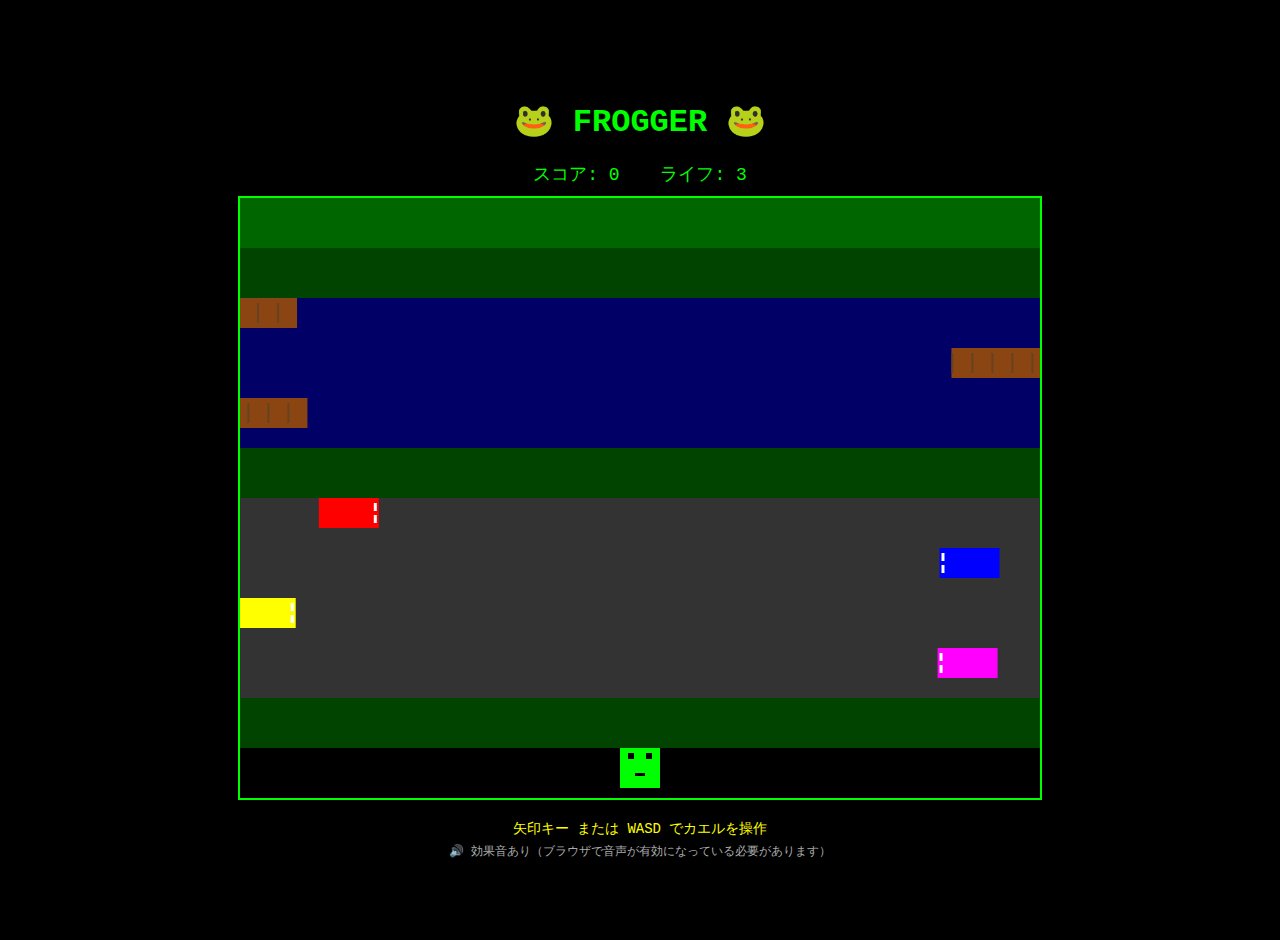
<file: index.html>
<!DOCTYPE html>
<html lang="ja">
<head>
    <meta charset="UTF-8">
    <meta name="viewport" content="width=device-width, initial-scale=1.0">
    <title>フロッガー</title>
    <link rel="stylesheet" href="styles.css">
</head>
<body>
    <div class="game-container">
        <h1>🐸 FROGGER 🐸</h1>
        <div class="info">
            <span>スコア: <span id="score">0</span></span>
            <span style="margin-left: 30px;">ライフ: <span id="lives">3</span></span>
        </div>
        <canvas id="gameCanvas" width="800" height="600"></canvas>
        <div class="controls">
            矢印キー または WASD でカエルを操作
        </div>
        <div class="sound-note">
            🔊 効果音あり（ブラウザで音声が有効になっている必要があります）
        </div>
        <div id="gameOverText" class="game-over" style="display: none;">
            GAME OVER - Rキーでリスタート
        </div>
        <div id="demoText" class="demo-mode" style="display: none;">
            🎮 DEMO MODE - 何かキーを押してプレイ開始 🎮
        </div>
    </div>

    <script src="game.js"></script>
</body>
</html>
</file>
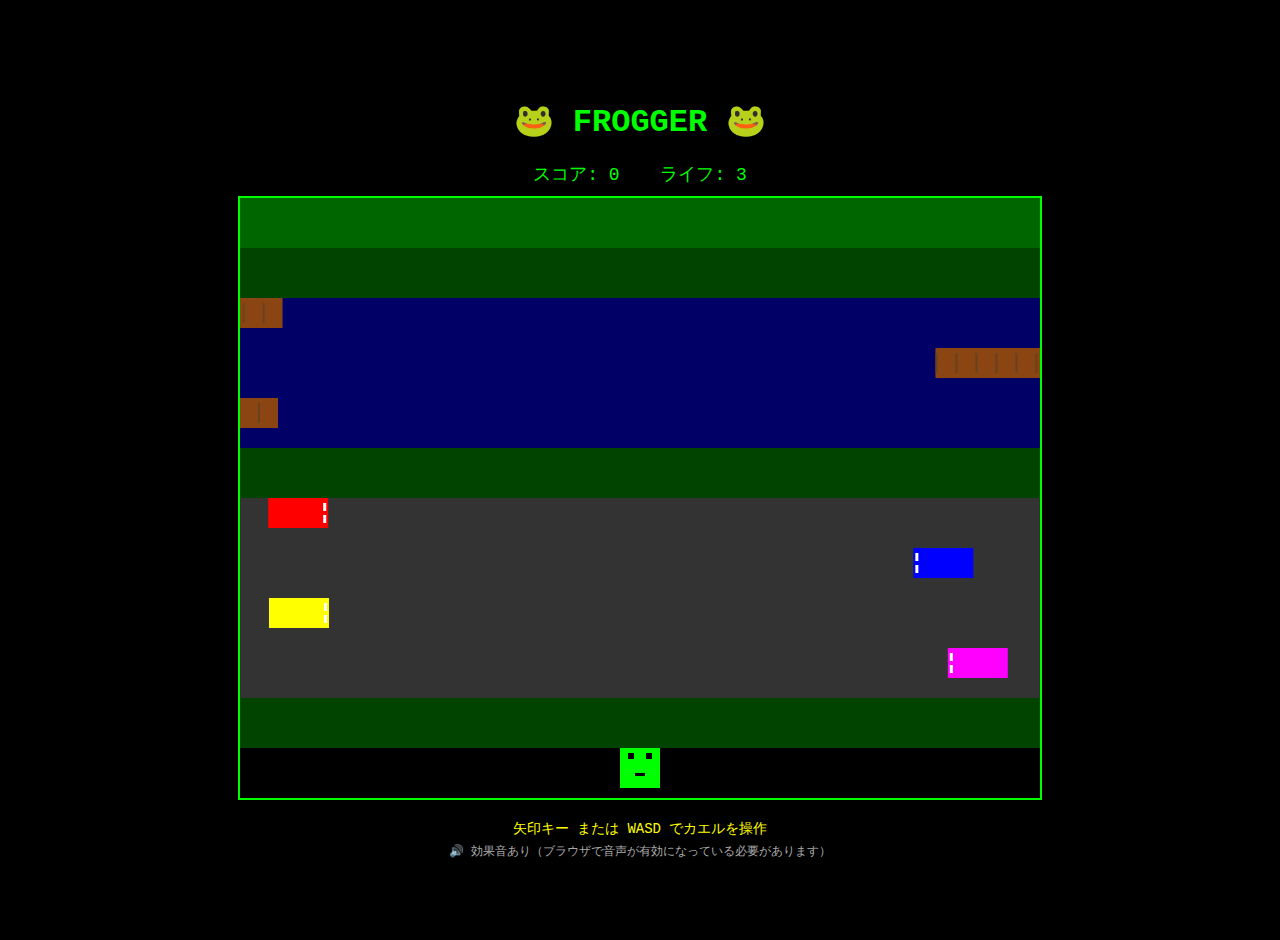
<file: frogger_game.html>
<!DOCTYPE html>
<html lang="ja">
<head>
    <meta charset="UTF-8">
    <meta name="viewport" content="width=device-width, initial-scale=1.0">
    <title>フロッガー</title>
    <style>
        body {
            margin: 0;
            padding: 20px;
            background: #000;
            color: #0f0;
            font-family: 'Courier New', monospace;
            display: flex;
            justify-content: center;
            align-items: center;
            min-height: 100vh;
        }
        
        .game-container {
            text-align: center;
        }
        
        canvas {
            border: 2px solid #0f0;
            background: #111;
            image-rendering: pixelated;
        }
        
        .info {
            margin: 10px 0;
            font-size: 18px;
        }
        
        .controls {
            margin-top: 15px;
            font-size: 14px;
            color: #ff0;
        }
        
        .sound-note {
            margin-top: 5px;
            font-size: 12px;
            color: #aaa;
        }
        
        .game-over {
            color: #f00;
            font-size: 24px;
            font-weight: bold;
        }
    </style>
</head>
<body>
    <div class="game-container">
        <h1>🐸 FROGGER 🐸</h1>
        <div class="info">
            <span>スコア: <span id="score">0</span></span>
            <span style="margin-left: 30px;">ライフ: <span id="lives">3</span></span>
        </div>
        <canvas id="gameCanvas" width="800" height="600"></canvas>
        <div class="controls">
            矢印キー または WASD でカエルを操作
        </div>
        <div class="sound-note">
            🔊 効果音あり（ブラウザで音声が有効になっている必要があります）
        </div>
        <div id="gameOverText" class="game-over" style="display: none;">
            GAME OVER - Rキーでリスタート
        </div>
    </div>

    <script>
        const canvas = document.getElementById('gameCanvas');
        const ctx = canvas.getContext('2d');
        
        // ゲーム状態
        let gameState = {
            score: 0,
            lives: 3,
            gameOver: false,
            level: 1
        };
        
        // 効果音システム
        const audioContext = new (window.AudioContext || window.webkitAudioContext)();
        
        function playJumpSound() {
            const oscillator = audioContext.createOscillator();
            const gainNode = audioContext.createGain();
            
            oscillator.connect(gainNode);
            gainNode.connect(audioContext.destination);
            
            oscillator.frequency.setValueAtTime(300, audioContext.currentTime);
            oscillator.frequency.exponentialRampToValueAtTime(400, audioContext.currentTime + 0.1);
            
            gainNode.gain.setValueAtTime(0.3, audioContext.currentTime);
            gainNode.gain.exponentialRampToValueAtTime(0.01, audioContext.currentTime + 0.1);
            
            oscillator.start(audioContext.currentTime);
            oscillator.stop(audioContext.currentTime + 0.1);
        }
        
        function playScoreSound() {
            const oscillator = audioContext.createOscillator();
            const gainNode = audioContext.createGain();
            
            oscillator.connect(gainNode);
            gainNode.connect(audioContext.destination);
            
            oscillator.frequency.setValueAtTime(400, audioContext.currentTime);
            oscillator.frequency.setValueAtTime(500, audioContext.currentTime + 0.1);
            oscillator.frequency.setValueAtTime(600, audioContext.currentTime + 0.2);
            oscillator.frequency.setValueAtTime(800, audioContext.currentTime + 0.3);
            
            gainNode.gain.setValueAtTime(0.4, audioContext.currentTime);
            gainNode.gain.setValueAtTime(0.4, audioContext.currentTime + 0.3);
            gainNode.gain.exponentialRampToValueAtTime(0.01, audioContext.currentTime + 0.5);
            
            oscillator.start(audioContext.currentTime);
            oscillator.stop(audioContext.currentTime + 0.5);
        }
        
        function playDeathSound() {
            const oscillator = audioContext.createOscillator();
            const gainNode = audioContext.createGain();
            
            oscillator.connect(gainNode);
            gainNode.connect(audioContext.destination);
            
            oscillator.frequency.setValueAtTime(400, audioContext.currentTime);
            oscillator.frequency.exponentialRampToValueAtTime(100, audioContext.currentTime + 0.5);
            
            gainNode.gain.setValueAtTime(0.5, audioContext.currentTime);
            gainNode.gain.exponentialRampToValueAtTime(0.01, audioContext.currentTime + 0.5);
            
            oscillator.start(audioContext.currentTime);
            oscillator.stop(audioContext.currentTime + 0.5);
        }
        
        function playGameOverSound() {
            const oscillator1 = audioContext.createOscillator();
            const oscillator2 = audioContext.createOscillator();
            const gainNode = audioContext.createGain();
            
            oscillator1.connect(gainNode);
            oscillator2.connect(gainNode);
            gainNode.connect(audioContext.destination);
            
            oscillator1.frequency.setValueAtTime(300, audioContext.currentTime);
            oscillator1.frequency.exponentialRampToValueAtTime(150, audioContext.currentTime + 1);
            
            oscillator2.frequency.setValueAtTime(200, audioContext.currentTime);
            oscillator2.frequency.exponentialRampToValueAtTime(100, audioContext.currentTime + 1);
            
            gainNode.gain.setValueAtTime(0.6, audioContext.currentTime);
            gainNode.gain.exponentialRampToValueAtTime(0.01, audioContext.currentTime + 1);
            
            oscillator1.start(audioContext.currentTime);
            oscillator2.start(audioContext.currentTime);
            oscillator1.stop(audioContext.currentTime + 1);
            oscillator2.stop(audioContext.currentTime + 1);
        }
        
        // カエル
        const frog = {
            x: 380,
            y: 550,
            width: 40,
            height: 40,
            startX: 380,
            startY: 550,
            isJumping: false,
            jumpProgress: 0,
            jumpStartX: 0,
            jumpStartY: 0,
            jumpEndX: 0,
            jumpEndY: 0,
            jumpDuration: 200 // ミリ秒
        };
        
        // 車と丸太の配列
        let cars = [];
        let logs = [];
        
        // ゲームエリアの設定
        const ROAD_START = 300;
        const ROAD_END = 500;
        const WATER_START = 100;
        const WATER_END = 250;
        const GOAL_Y = 50;
        
        // 初期化
        function init() {
            createObstacles();
            gameLoop();
        }
        
        // 障害物を作成
        function createObstacles() {
            cars = [];
            logs = [];
            
            // 車を作成（道路エリア）
            for (let lane = 0; lane < 4; lane++) {
                const y = ROAD_START + lane * 50;
                const direction = lane % 2 === 0 ? 1 : -1;
                const speed = 2 + Math.random() * 2;
                
                for (let i = 0; i < 3; i++) {
                    cars.push({
                        x: direction > 0 ? -100 - i * 200 : canvas.width + i * 200,
                        y: y,
                        width: 60,
                        height: 30,
                        speed: speed * direction,
                        color: ['#f00', '#00f', '#ff0', '#f0f'][lane]
                    });
                }
            }
            
            // 丸太を作成（川エリア）
            for (let lane = 0; lane < 3; lane++) {
                const y = WATER_START + lane * 50;
                const direction = lane % 2 === 0 ? 1 : -1;
                const speed = 1 + Math.random() * 1.5;
                
                for (let i = 0; i < 2; i++) {
                    logs.push({
                        x: direction > 0 ? -150 - i * 300 : canvas.width + i * 300,
                        y: y,
                        width: 120,
                        height: 30,
                        speed: speed * direction
                    });
                }
            }
        }
        
        // 描画関数
        function draw() {
            // 背景をクリア
            ctx.fillStyle = '#000';
            ctx.fillRect(0, 0, canvas.width, canvas.height);
            
            // 道路を描画
            ctx.fillStyle = '#333';
            ctx.fillRect(0, ROAD_START, canvas.width, ROAD_END - ROAD_START);
            
            // 川を描画
            ctx.fillStyle = '#006';
            ctx.fillRect(0, WATER_START, canvas.width, WATER_END - WATER_START);
            
            // ゴールエリアを描画
            ctx.fillStyle = '#060';
            ctx.fillRect(0, 0, canvas.width, GOAL_Y);
            
            // 安全地帯を描画
            ctx.fillStyle = '#040';
            ctx.fillRect(0, GOAL_Y, canvas.width, 50);
            ctx.fillRect(0, 250, canvas.width, 50);
            ctx.fillRect(0, 500, canvas.width, 50);
            
            // 車を描画
            cars.forEach(car => {
                ctx.fillStyle = car.color;
                ctx.fillRect(car.x, car.y, car.width, car.height);
                // 車のライト
                ctx.fillStyle = '#fff';
                if (car.speed > 0) {
                    ctx.fillRect(car.x + car.width - 5, car.y + 5, 3, 8);
                    ctx.fillRect(car.x + car.width - 5, car.y + car.height - 13, 3, 8);
                } else {
                    ctx.fillRect(car.x + 2, car.y + 5, 3, 8);
                    ctx.fillRect(car.x + 2, car.y + car.height - 13, 3, 8);
                }
            });
            
            // 丸太を描画
            logs.forEach(log => {
                ctx.fillStyle = '#8B4513';
                ctx.fillRect(log.x, log.y, log.width, log.height);
                // 丸太の模様
                ctx.fillStyle = '#654321';
                for (let i = 0; i < log.width; i += 20) {
                    ctx.fillRect(log.x + i, log.y + 5, 2, log.height - 10);
                }
            });
            
            // カエルを描画
            drawFrog();
        }
        
        function drawFrog() {
            let drawX = frog.x;
            let drawY = frog.y;
            let scale = 1;
            
            // ジャンプアニメーション
            if (frog.isJumping) {
                const progress = frog.jumpProgress;
                // 放物線を描く（上に跳ね上がる）
                const jumpHeight = Math.sin(progress * Math.PI) * 20;
                drawY -= jumpHeight;
                
                // ジャンプ中は少し大きく見せる
                scale = 1 + Math.sin(progress * Math.PI) * 0.3;
            }
            
            // カエルの体
            ctx.fillStyle = '#0f0';
            const scaledWidth = frog.width * scale;
            const scaledHeight = frog.height * scale;
            const offsetX = (scaledWidth - frog.width) / 2;
            const offsetY = (scaledHeight - frog.height) / 2;
            
            ctx.fillRect(drawX - offsetX, drawY - offsetY, scaledWidth, scaledHeight);
            
            // カエルの目
            ctx.fillStyle = '#000';
            const eyeSize = 6 * scale;
            ctx.fillRect(drawX - offsetX + 8 * scale, drawY - offsetY + 5 * scale, eyeSize, eyeSize);
            ctx.fillRect(drawX - offsetX + 26 * scale, drawY - offsetY + 5 * scale, eyeSize, eyeSize);
            
            // カエルの口
            ctx.fillStyle = '#000';
            ctx.fillRect(drawX - offsetX + 15 * scale, drawY - offsetY + 25 * scale, 10 * scale, 3 * scale);
            
            // ジャンプ中は足を描画
            if (frog.isJumping) {
                ctx.fillStyle = '#0a0';
                // 後ろ足
                ctx.fillRect(drawX - offsetX - 5, drawY - offsetY + scaledHeight - 10, 8, 15);
                ctx.fillRect(drawX - offsetX + scaledWidth - 3, drawY - offsetY + scaledHeight - 10, 8, 15);
                // 前足
                ctx.fillRect(drawX - offsetX + 5, drawY - offsetY + 10, 6, 12);
                ctx.fillRect(drawX - offsetX + scaledWidth - 11, drawY - offsetY + 10, 6, 12);
            }
        }
        
        // 更新関数
        function update() {
            if (gameState.gameOver) return;
            
            // カエルのジャンプアニメーション更新
            if (frog.isJumping) {
                frog.jumpProgress += 1/12; // 60FPSで約200ms
                
                if (frog.jumpProgress >= 1) {
                    frog.jumpProgress = 0;
                    frog.isJumping = false;
                    frog.x = frog.jumpEndX;
                    frog.y = frog.jumpEndY;
                } else {
                    // スムーズな移動
                    const easeProgress = frog.jumpProgress;
                    frog.x = frog.jumpStartX + (frog.jumpEndX - frog.jumpStartX) * easeProgress;
                    frog.y = frog.jumpStartY + (frog.jumpEndY - frog.jumpStartY) * easeProgress;
                }
            }
            
            // 車を更新
            cars.forEach(car => {
                car.x += car.speed;
                
                // 画面外に出たら反対側から出現
                if (car.speed > 0 && car.x > canvas.width + 100) {
                    car.x = -car.width - 100;
                } else if (car.speed < 0 && car.x < -car.width - 100) {
                    car.x = canvas.width + 100;
                }
            });
            
            // 丸太を更新
            logs.forEach(log => {
                log.x += log.speed;
                
                // 画面外に出たら反対側から出現
                if (log.speed > 0 && log.x > canvas.width + 150) {
                    log.x = -log.width - 150;
                } else if (log.speed < 0 && log.x < -log.width - 150) {
                    log.x = canvas.width + 150;
                }
            });
            
            // 衝突判定
            checkCollisions();
            
            // ゴール判定
            if (frog.y <= GOAL_Y) {
                gameState.score += 100;
                playScoreSound(); // 得点効果音
                resetFrog();
            }
        }
        
        function checkCollisions() {
            // 車との衝突
            if (frog.y >= ROAD_START && frog.y <= ROAD_END - frog.height) {
                cars.forEach(car => {
                    if (frog.x < car.x + car.width &&
                        frog.x + frog.width > car.x &&
                        frog.y < car.y + car.height &&
                        frog.y + frog.height > car.y) {
                        loseLife();
                    }
                });
            }
            
            // 水エリアでの丸太判定
            if (frog.y >= WATER_START && frog.y <= WATER_END - frog.height) {
                let onLog = false;
                logs.forEach(log => {
                    if (frog.x < log.x + log.width &&
                        frog.x + frog.width > log.x &&
                        frog.y < log.y + log.height &&
                        frog.y + frog.height > log.y) {
                        onLog = true;
                        // 丸太と一緒に移動
                        frog.x += log.speed;
                    }
                });
                
                if (!onLog) {
                    loseLife();
                }
            }
            
            // 画面外チェック
            if (frog.x < 0 || frog.x > canvas.width - frog.width) {
                loseLife();
            }
        }
        
        function loseLife() {
            playDeathSound(); // 死亡効果音
            gameState.lives--;
            if (gameState.lives <= 0) {
                gameOver();
            } else {
                resetFrog();
            }
        }
        
        function resetFrog() {
            frog.x = frog.startX;
            frog.y = frog.startY;
            frog.isJumping = false;
            frog.jumpProgress = 0;
        }
        
        function gameOver() {
            gameState.gameOver = true;
            playGameOverSound(); // ゲームオーバー効果音
            document.getElementById('gameOverText').style.display = 'block';
        }
        
        function restart() {
            gameState.score = 0;
            gameState.lives = 3;
            gameState.gameOver = false;
            resetFrog();
            createObstacles();
            document.getElementById('gameOverText').style.display = 'none';
        }
        
        // キーボード入力
        const keys = {};
        
        document.addEventListener('keydown', (e) => {
            keys[e.key] = true;
            
            if (gameState.gameOver && e.key.toLowerCase() === 'r') {
                restart();
                return;
            }
            
            if (gameState.gameOver || frog.isJumping) return;
            
            const moveDistance = 50;
            let newX = frog.x;
            let newY = frog.y;
            
            switch(e.key) {
                case 'ArrowUp':
                case 'w':
                case 'W':
                    if (frog.y > 0) newY = frog.y - moveDistance;
                    break;
                case 'ArrowDown':
                case 's':
                case 'S':
                    if (frog.y < canvas.height - frog.height) newY = frog.y + moveDistance;
                    break;
                case 'ArrowLeft':
                case 'a':
                case 'A':
                    if (frog.x > 0) newX = frog.x - moveDistance;
                    break;
                case 'ArrowRight':
                case 'd':
                case 'D':
                    if (frog.x < canvas.width - frog.width) newX = frog.x + moveDistance;
                    break;
            }
            
            // ジャンプアニメーションを開始
            if (newX !== frog.x || newY !== frog.y) {
                playJumpSound(); // ジャンプ効果音
                frog.jumpStartX = frog.x;
                frog.jumpStartY = frog.y;
                frog.jumpEndX = newX;
                frog.jumpEndY = newY;
                frog.isJumping = true;
                frog.jumpProgress = 0;
            }
        });
        
        document.addEventListener('keyup', (e) => {
            keys[e.key] = false;
        });
        
        // UI更新
        function updateUI() {
            document.getElementById('score').textContent = gameState.score;
            document.getElementById('lives').textContent = gameState.lives;
        }
        
        // ゲームループ
        function gameLoop() {
            update();
            draw();
            updateUI();
            requestAnimationFrame(gameLoop);
        }
        
        // ゲーム開始
        init();
    </script>
</body>
</html>
</file>
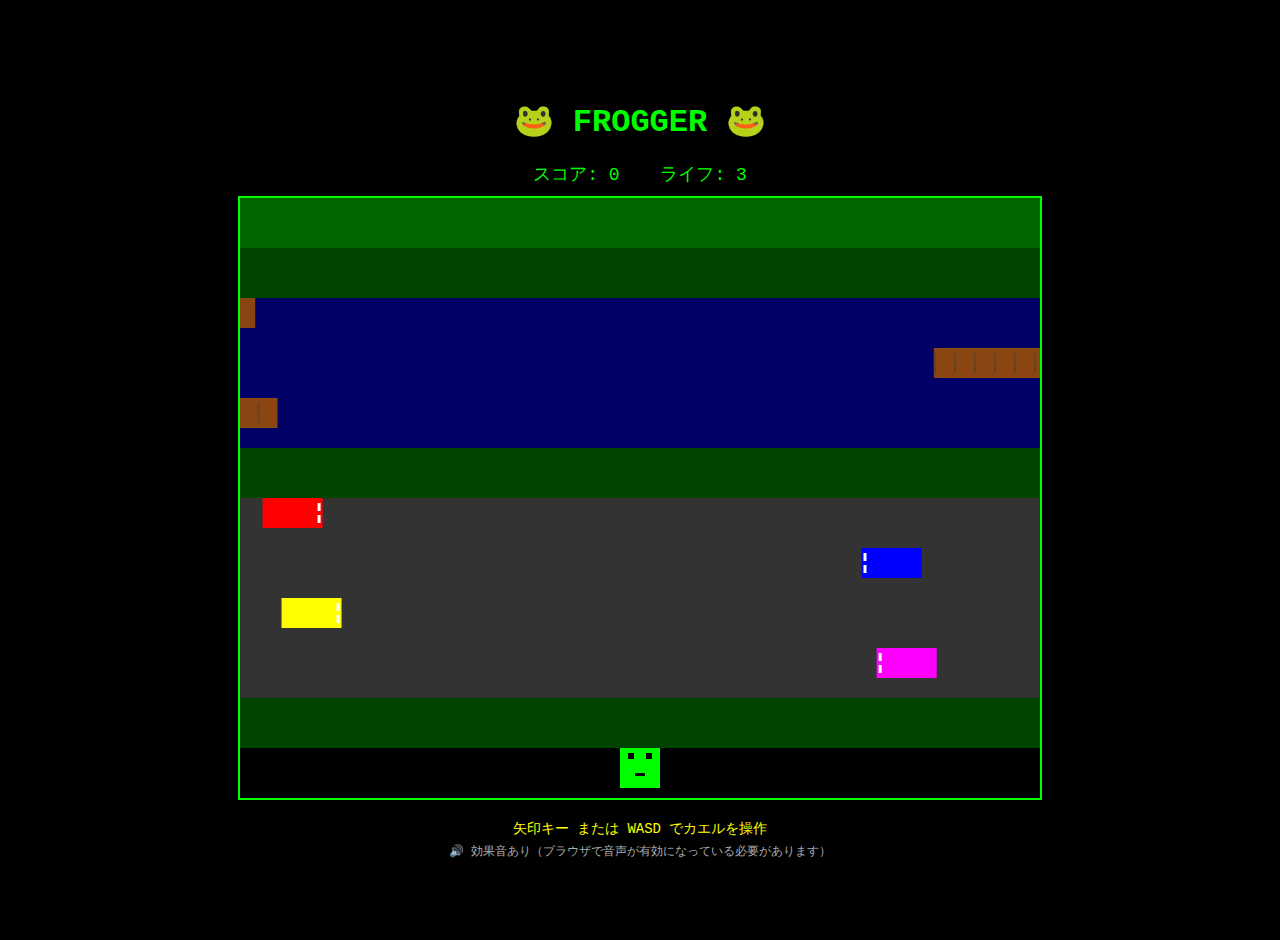
<file: index_backup.html>
<!DOCTYPE html>
<html lang="ja">
<head>
    <meta charset="UTF-8">
    <meta name="viewport" content="width=device-width, initial-scale=1.0">
    <title>フロッガー</title>
    <style>
        body {
            margin: 0;
            padding: 20px;
            background: #000;
            color: #0f0;
            font-family: 'Courier New', monospace;
            display: flex;
            justify-content: center;
            align-items: center;
            min-height: 100vh;
        }
        
        .game-container {
            text-align: center;
        }
        
        canvas {
            border: 2px solid #0f0;
            background: #111;
            image-rendering: pixelated;
        }
        
        .info {
            margin: 10px 0;
            font-size: 18px;
        }
        
        .controls {
            margin-top: 15px;
            font-size: 14px;
            color: #ff0;
        }
        
        .sound-note {
            margin-top: 5px;
            font-size: 12px;
            color: #aaa;
        }
        
        .game-over {
            color: #f00;
            font-size: 24px;
            font-weight: bold;
        }
        
        .demo-mode {
            color: #ff0;
            font-size: 20px;
            font-weight: bold;
            animation: blink 1s infinite;
        }
        
        @keyframes blink {
            0% { opacity: 1; }
            50% { opacity: 0.3; }
            100% { opacity: 1; }
        }
    </style>
</head>
<body>
    <div class="game-container">
        <h1>🐸 FROGGER 🐸</h1>
        <div class="info">
            <span>スコア: <span id="score">0</span></span>
            <span style="margin-left: 30px;">ライフ: <span id="lives">3</span></span>
        </div>
        <canvas id="gameCanvas" width="800" height="600"></canvas>
        <div class="controls">
            矢印キー または WASD でカエルを操作
        </div>
        <div class="sound-note">
            🔊 効果音あり（ブラウザで音声が有効になっている必要があります）
        </div>
        <div id="gameOverText" class="game-over" style="display: none;">
            GAME OVER - Rキーでリスタート
        </div>
        <div id="demoText" class="demo-mode" style="display: none;">
            🎮 DEMO MODE - 何かキーを押してプレイ開始 🎮
        </div>
    </div>

    <script>
        const canvas = document.getElementById('gameCanvas');
        const ctx = canvas.getContext('2d');
        
        // ゲーム状態
        let gameState = {
            score: 0,
            lives: 3,
            gameOver: false,
            level: 1,
            isDemo: false,
            lastUserInput: Date.now(),
            demoMoveTimer: 0,
            demoTarget: { x: 380, y: 50 }
        };
        
        // 効果音システム
        const audioContext = new (window.AudioContext || window.webkitAudioContext)();
        
        function playJumpSound() {
            const oscillator = audioContext.createOscillator();
            const gainNode = audioContext.createGain();
            
            oscillator.connect(gainNode);
            gainNode.connect(audioContext.destination);
            
            oscillator.frequency.setValueAtTime(300, audioContext.currentTime);
            oscillator.frequency.exponentialRampToValueAtTime(400, audioContext.currentTime + 0.1);
            
            gainNode.gain.setValueAtTime(0.3, audioContext.currentTime);
            gainNode.gain.exponentialRampToValueAtTime(0.01, audioContext.currentTime + 0.1);
            
            oscillator.start(audioContext.currentTime);
            oscillator.stop(audioContext.currentTime + 0.1);
        }
        
        function playScoreSound() {
            const oscillator = audioContext.createOscillator();
            const gainNode = audioContext.createGain();
            
            oscillator.connect(gainNode);
            gainNode.connect(audioContext.destination);
            
            oscillator.frequency.setValueAtTime(400, audioContext.currentTime);
            oscillator.frequency.setValueAtTime(500, audioContext.currentTime + 0.1);
            oscillator.frequency.setValueAtTime(600, audioContext.currentTime + 0.2);
            oscillator.frequency.setValueAtTime(800, audioContext.currentTime + 0.3);
            
            gainNode.gain.setValueAtTime(0.4, audioContext.currentTime);
            gainNode.gain.setValueAtTime(0.4, audioContext.currentTime + 0.3);
            gainNode.gain.exponentialRampToValueAtTime(0.01, audioContext.currentTime + 0.5);
            
            oscillator.start(audioContext.currentTime);
            oscillator.stop(audioContext.currentTime + 0.5);
        }
        
        function playDeathSound() {
            const oscillator = audioContext.createOscillator();
            const gainNode = audioContext.createGain();
            
            oscillator.connect(gainNode);
            gainNode.connect(audioContext.destination);
            
            oscillator.frequency.setValueAtTime(400, audioContext.currentTime);
            oscillator.frequency.exponentialRampToValueAtTime(100, audioContext.currentTime + 0.5);
            
            gainNode.gain.setValueAtTime(0.5, audioContext.currentTime);
            gainNode.gain.exponentialRampToValueAtTime(0.01, audioContext.currentTime + 0.5);
            
            oscillator.start(audioContext.currentTime);
            oscillator.stop(audioContext.currentTime + 0.5);
        }
        
        function playGameOverSound() {
            const oscillator1 = audioContext.createOscillator();
            const oscillator2 = audioContext.createOscillator();
            const gainNode = audioContext.createGain();
            
            oscillator1.connect(gainNode);
            oscillator2.connect(gainNode);
            gainNode.connect(audioContext.destination);
            
            oscillator1.frequency.setValueAtTime(300, audioContext.currentTime);
            oscillator1.frequency.exponentialRampToValueAtTime(150, audioContext.currentTime + 1);
            
            oscillator2.frequency.setValueAtTime(200, audioContext.currentTime);
            oscillator2.frequency.exponentialRampToValueAtTime(100, audioContext.currentTime + 1);
            
            gainNode.gain.setValueAtTime(0.6, audioContext.currentTime);
            gainNode.gain.exponentialRampToValueAtTime(0.01, audioContext.currentTime + 1);
            
            oscillator1.start(audioContext.currentTime);
            oscillator2.start(audioContext.currentTime);
            oscillator1.stop(audioContext.currentTime + 1);
            oscillator2.stop(audioContext.currentTime + 1);
        }
        
        // カエル
        const frog = {
            x: 380,
            y: 550,
            width: 40,
            height: 40,
            startX: 380,
            startY: 550,
            isJumping: false,
            jumpProgress: 0,
            jumpStartX: 0,
            jumpStartY: 0,
            jumpEndX: 0,
            jumpEndY: 0,
            jumpDuration: 200 // ミリ秒
        };
        
        // 車と丸太の配列
        let cars = [];
        let logs = [];
        
        // ゲームエリアの設定
        const ROAD_START = 300;
        const ROAD_END = 500;
        const WATER_START = 100;
        const WATER_END = 250;
        const GOAL_Y = 50;
        
        // 初期化
        function init() {
            createObstacles();
            gameLoop();
        }
        
        // 障害物を作成
        function createObstacles() {
            cars = [];
            logs = [];
            
            // 車を作成（道路エリア）
            for (let lane = 0; lane < 4; lane++) {
                const y = ROAD_START + lane * 50;
                const direction = lane % 2 === 0 ? 1 : -1;
                const speed = 2 + Math.random() * 2;
                
                for (let i = 0; i < 3; i++) {
                    cars.push({
                        x: direction > 0 ? -100 - i * 200 : canvas.width + i * 200,
                        y: y,
                        width: 60,
                        height: 30,
                        speed: speed * direction,
                        color: ['#f00', '#00f', '#ff0', '#f0f'][lane]
                    });
                }
            }
            
            // 丸太を作成（川エリア）
            for (let lane = 0; lane < 3; lane++) {
                const y = WATER_START + lane * 50;
                const direction = lane % 2 === 0 ? 1 : -1;
                const speed = 1 + Math.random() * 1.5;
                
                for (let i = 0; i < 2; i++) {
                    logs.push({
                        x: direction > 0 ? -150 - i * 300 : canvas.width + i * 300,
                        y: y,
                        width: 120,
                        height: 30,
                        speed: speed * direction
                    });
                }
            }
        }
        
        // 描画関数
        function draw() {
            // 背景をクリア
            ctx.fillStyle = '#000';
            ctx.fillRect(0, 0, canvas.width, canvas.height);
            
            // 道路を描画
            ctx.fillStyle = '#333';
            ctx.fillRect(0, ROAD_START, canvas.width, ROAD_END - ROAD_START);
            
            // 川を描画
            ctx.fillStyle = '#006';
            ctx.fillRect(0, WATER_START, canvas.width, WATER_END - WATER_START);
            
            // ゴールエリアを描画
            ctx.fillStyle = '#060';
            ctx.fillRect(0, 0, canvas.width, GOAL_Y);
            
            // 安全地帯を描画
            ctx.fillStyle = '#040';
            ctx.fillRect(0, GOAL_Y, canvas.width, 50);
            ctx.fillRect(0, 250, canvas.width, 50);
            ctx.fillRect(0, 500, canvas.width, 50);
            
            // 車を描画
            cars.forEach(car => {
                ctx.fillStyle = car.color;
                ctx.fillRect(car.x, car.y, car.width, car.height);
                // 車のライト
                ctx.fillStyle = '#fff';
                if (car.speed > 0) {
                    ctx.fillRect(car.x + car.width - 5, car.y + 5, 3, 8);
                    ctx.fillRect(car.x + car.width - 5, car.y + car.height - 13, 3, 8);
                } else {
                    ctx.fillRect(car.x + 2, car.y + 5, 3, 8);
                    ctx.fillRect(car.x + 2, car.y + car.height - 13, 3, 8);
                }
            });
            
            // 丸太を描画
            logs.forEach(log => {
                ctx.fillStyle = '#8B4513';
                ctx.fillRect(log.x, log.y, log.width, log.height);
                // 丸太の模様
                ctx.fillStyle = '#654321';
                for (let i = 0; i < log.width; i += 20) {
                    ctx.fillRect(log.x + i, log.y + 5, 2, log.height - 10);
                }
            });
            
            // カエルを描画
            drawFrog();
        }
        
        function drawFrog() {
            let drawX = frog.x;
            let drawY = frog.y;
            let scale = 1;
            
            // ジャンプアニメーション
            if (frog.isJumping) {
                const progress = frog.jumpProgress;
                // 放物線を描く（上に跳ね上がる）
                const jumpHeight = Math.sin(progress * Math.PI) * 20;
                drawY -= jumpHeight;
                
                // ジャンプ中は少し大きく見せる
                scale = 1 + Math.sin(progress * Math.PI) * 0.3;
            }
            
            // カエルの体
            ctx.fillStyle = '#0f0';
            const scaledWidth = frog.width * scale;
            const scaledHeight = frog.height * scale;
            const offsetX = (scaledWidth - frog.width) / 2;
            const offsetY = (scaledHeight - frog.height) / 2;
            
            ctx.fillRect(drawX - offsetX, drawY - offsetY, scaledWidth, scaledHeight);
            
            // カエルの目
            ctx.fillStyle = '#000';
            const eyeSize = 6 * scale;
            ctx.fillRect(drawX - offsetX + 8 * scale, drawY - offsetY + 5 * scale, eyeSize, eyeSize);
            ctx.fillRect(drawX - offsetX + 26 * scale, drawY - offsetY + 5 * scale, eyeSize, eyeSize);
            
            // カエルの口
            ctx.fillStyle = '#000';
            ctx.fillRect(drawX - offsetX + 15 * scale, drawY - offsetY + 25 * scale, 10 * scale, 3 * scale);
            
            // デモモード中は光る輪郭を追加
            if (gameState.isDemo) {
                ctx.strokeStyle = '#ff0';
                ctx.lineWidth = 2;
                ctx.globalAlpha = 0.5 + Math.sin(Date.now() / 200) * 0.3;
                ctx.strokeRect(drawX - offsetX - 2, drawY - offsetY - 2, scaledWidth + 4, scaledHeight + 4);
                ctx.globalAlpha = 1;
            }
            
            // ジャンプ中は足を描画
            if (frog.isJumping) {
                ctx.fillStyle = '#0a0';
                // 後ろ足
                ctx.fillRect(drawX - offsetX - 5, drawY - offsetY + scaledHeight - 10, 8, 15);
                ctx.fillRect(drawX - offsetX + scaledWidth - 3, drawY - offsetY + scaledHeight - 10, 8, 15);
                // 前足
                ctx.fillRect(drawX - offsetX + 5, drawY - offsetY + 10, 6, 12);
                ctx.fillRect(drawX - offsetX + scaledWidth - 11, drawY - offsetY + 10, 6, 12);
            }
        }
        
        // デモプレイのAI制御
        function updateDemoAI() {
            gameState.demoMoveTimer++;
            
            // 45フレームごとに行動を決定（約0.75秒）
            if (gameState.demoMoveTimer < 45 || frog.isJumping) return;
            
            gameState.demoMoveTimer = 0;
            
            const moveDistance = 50;
            
            // 現在の位置に基づいてシンプルな判断
            // 基本戦略：前進を優先し、危険があれば回避
            
            // ゴールエリアに到達していない場合は前進を試みる
            if (frog.y > GOAL_Y) {
                // 道路エリアにいる場合
                if (frog.y >= ROAD_START && frog.y <= ROAD_END) {
                    // 車をチェック
                    let canMoveUp = true;
                    const nextY = frog.y - moveDistance;
                    
                    cars.forEach(car => {
                        // 次の位置で車と衝突するかチェック
                        if (Math.abs(car.y - nextY) < 40) {
                            const futureCarX = car.x + car.speed * 10; // 少し先の車の位置を予測
                            if (Math.abs(futureCarX - frog.x) < 80) {
                                canMoveUp = false;
                            }
                        }
                    });
                    
                    if (canMoveUp) {
                        simulateKeyPress('ArrowUp');
                    } else {
                        // 左右に避ける
                        const dodgeDirection = Math.random() > 0.5 ? 'ArrowLeft' : 'ArrowRight';
                        if (dodgeDirection === 'ArrowLeft' && frog.x > 50) {
                            simulateKeyPress('ArrowLeft');
                        } else if (dodgeDirection === 'ArrowRight' && frog.x < canvas.width - frog.width - 50) {
                            simulateKeyPress('ArrowRight');
                        }
                    }
                }
                // 水エリアにいる場合
                else if (frog.y >= WATER_START && frog.y <= WATER_END) {
                    // 現在丸太に乗っているかチェック
                    let currentLog = null;
                    logs.forEach(log => {
                        if (frog.x + frog.width > log.x && frog.x < log.x + log.width &&
                            frog.y + frog.height > log.y && frog.y < log.y + log.height) {
                            currentLog = log;
                        }
                    });
                    
                    if (currentLog) {
                        // 丸太の端に近づいたら中央へ移動
                        const logCenter = currentLog.x + currentLog.width / 2;
                        const frogCenter = frog.x + frog.width / 2;
                        
                        if (frogCenter < logCenter - 20 && frog.x < canvas.width - frog.width - 50) {
                            simulateKeyPress('ArrowRight');
                        } else if (frogCenter > logCenter + 20 && frog.x > 50) {
                            simulateKeyPress('ArrowLeft');
                        } else {
                            // 次の丸太へジャンプするタイミングを探る
                            let canJump = false;
                            const nextY = frog.y - moveDistance;
                            
                            logs.forEach(log => {
                                if (Math.abs(log.y - nextY) < 30) {
                                    const futureLogX = log.x + log.speed * 15;
                                    if (Math.abs(futureLogX + log.width/2 - frogCenter) < 60) {
                                        canJump = true;
                                    }
                                }
                            });
                            
                            if (canJump || nextY < WATER_START) {
                                simulateKeyPress('ArrowUp');
                            }
                        }
                    } else {
                        // 丸太に乗っていない場合は緊急回避
                        simulateKeyPress('ArrowDown');
                    }
                }
                // 安全地帯にいる場合
                else {
                    // 単純に前進
                    simulateKeyPress('ArrowUp');
                }
            }
        }
        
        // キー入力をシミュレート
        function simulateKeyPress(key) {
            if (frog.isJumping) return;
            
            const moveDistance = 50;
            let newX = frog.x;
            let newY = frog.y;
            
            switch(key) {
                case 'ArrowUp':
                    if (frog.y > 0) newY = frog.y - moveDistance;
                    break;
                case 'ArrowDown':
                    if (frog.y < canvas.height - frog.height) newY = frog.y + moveDistance;
                    break;
                case 'ArrowLeft':
                    if (frog.x > 0) newX = frog.x - moveDistance;
                    break;
                case 'ArrowRight':
                    if (frog.x < canvas.width - frog.width) newX = frog.x + moveDistance;
                    break;
            }
            
            if (newX !== frog.x || newY !== frog.y) {
                playJumpSound();
                frog.jumpStartX = frog.x;
                frog.jumpStartY = frog.y;
                frog.jumpEndX = newX;
                frog.jumpEndY = newY;
                frog.isJumping = true;
                frog.jumpProgress = 0;
            }
        }
        
        // デモモードのチェック
        function checkDemoMode() {
            if (gameState.gameOver) return;
            
            // 5秒間操作がなければデモモード開始
            if (!gameState.isDemo && Date.now() - gameState.lastUserInput > 5000) {
                startDemo();
            }
        }
        
        // デモモード開始
        function startDemo() {
            gameState.isDemo = true;
            gameState.demoMoveTimer = 0;
            restart(); // ゲームをリセット
            document.getElementById('demoText').style.display = 'block';
        }
        
        // デモモード終了
        function stopDemo() {
            if (gameState.isDemo) {
                gameState.isDemo = false;
                document.getElementById('demoText').style.display = 'none';
                restart(); // ゲームをリセット
            }
        }
        
        // 更新関数
        function update() {
            if (gameState.gameOver && !gameState.isDemo) return;
            
            // デモモードのチェック
            checkDemoMode();
            
            // デモモード中はAIが操作
            if (gameState.isDemo) {
                updateDemoAI();
                
                // デモモード中にゲームオーバーしたら自動リスタート
                if (gameState.gameOver) {
                    setTimeout(() => {
                        gameState.score = 0;
                        gameState.lives = 3;
                        gameState.gameOver = false;
                        gameState.isDemo = true; // デモモードを維持
                        resetFrog();
                        createObstacles();
                        document.getElementById('gameOverText').style.display = 'none';
                    }, 2000);
                }
            }
            
            // カエルのジャンプアニメーション更新
            if (frog.isJumping) {
                frog.jumpProgress += 1/12; // 60FPSで約200ms
                
                if (frog.jumpProgress >= 1) {
                    frog.jumpProgress = 0;
                    frog.isJumping = false;
                    frog.x = frog.jumpEndX;
                    frog.y = frog.jumpEndY;
                } else {
                    // スムーズな移動
                    const easeProgress = frog.jumpProgress;
                    frog.x = frog.jumpStartX + (frog.jumpEndX - frog.jumpStartX) * easeProgress;
                    frog.y = frog.jumpStartY + (frog.jumpEndY - frog.jumpStartY) * easeProgress;
                }
            }
            
            // 車を更新
            cars.forEach(car => {
                car.x += car.speed;
                
                // 画面外に出たら反対側から出現
                if (car.speed > 0 && car.x > canvas.width + 100) {
                    car.x = -car.width - 100;
                } else if (car.speed < 0 && car.x < -car.width - 100) {
                    car.x = canvas.width + 100;
                }
            });
            
            // 丸太を更新
            logs.forEach(log => {
                log.x += log.speed;
                
                // 画面外に出たら反対側から出現
                if (log.speed > 0 && log.x > canvas.width + 150) {
                    log.x = -log.width - 150;
                } else if (log.speed < 0 && log.x < -log.width - 150) {
                    log.x = canvas.width + 150;
                }
            });
            
            // 衝突判定
            checkCollisions();
            
            // ゴール判定
            if (frog.y <= GOAL_Y) {
                gameState.score += 100;
                playScoreSound(); // 得点効果音
                resetFrog();
            }
        }
        
        function checkCollisions() {
            // 車との衝突
            if (frog.y >= ROAD_START && frog.y <= ROAD_END - frog.height) {
                cars.forEach(car => {
                    if (frog.x < car.x + car.width &&
                        frog.x + frog.width > car.x &&
                        frog.y < car.y + car.height &&
                        frog.y + frog.height > car.y) {
                        loseLife();
                    }
                });
            }
            
            // 水エリアでの丸太判定
            if (frog.y >= WATER_START && frog.y <= WATER_END - frog.height) {
                let onLog = false;
                logs.forEach(log => {
                    if (frog.x < log.x + log.width &&
                        frog.x + frog.width > log.x &&
                        frog.y < log.y + log.height &&
                        frog.y + frog.height > log.y) {
                        onLog = true;
                        // 丸太と一緒に移動
                        frog.x += log.speed;
                    }
                });
                
                if (!onLog) {
                    loseLife();
                }
            }
            
            // 画面外チェック
            if (frog.x < 0 || frog.x > canvas.width - frog.width) {
                loseLife();
            }
        }
        
        function loseLife() {
            playDeathSound(); // 死亡効果音
            gameState.lives--;
            if (gameState.lives <= 0) {
                gameOver();
            } else {
                resetFrog();
            }
        }
        
        function resetFrog() {
            frog.x = frog.startX;
            frog.y = frog.startY;
            frog.isJumping = false;
            frog.jumpProgress = 0;
        }
        
        function gameOver() {
            gameState.gameOver = true;
            playGameOverSound(); // ゲームオーバー効果音
            document.getElementById('gameOverText').style.display = 'block';
        }
        
        function restart() {
            gameState.score = 0;
            gameState.lives = 3;
            gameState.gameOver = false;
            resetFrog();
            createObstacles();
            document.getElementById('gameOverText').style.display = 'none';
            
            // デモモードでない場合は入力時間を更新
            if (!gameState.isDemo) {
                gameState.lastUserInput = Date.now();
            }
        }
        
        // キーボード入力
        const keys = {};
        
        document.addEventListener('keydown', (e) => {
            keys[e.key] = true;
            
            // ユーザー入力を記録
            gameState.lastUserInput = Date.now();
            
            // デモモード中の場合は終了
            if (gameState.isDemo) {
                stopDemo();
                return;
            }
            
            if (gameState.gameOver && e.key.toLowerCase() === 'r') {
                restart();
                return;
            }
            
            if (gameState.gameOver || frog.isJumping) return;
            
            const moveDistance = 50;
            let newX = frog.x;
            let newY = frog.y;
            
            switch(e.key) {
                case 'ArrowUp':
                case 'w':
                case 'W':
                    if (frog.y > 0) newY = frog.y - moveDistance;
                    break;
                case 'ArrowDown':
                case 's':
                case 'S':
                    if (frog.y < canvas.height - frog.height) newY = frog.y + moveDistance;
                    break;
                case 'ArrowLeft':
                case 'a':
                case 'A':
                    if (frog.x > 0) newX = frog.x - moveDistance;
                    break;
                case 'ArrowRight':
                case 'd':
                case 'D':
                    if (frog.x < canvas.width - frog.width) newX = frog.x + moveDistance;
                    break;
            }
            
            // ジャンプアニメーションを開始
            if (newX !== frog.x || newY !== frog.y) {
                playJumpSound(); // ジャンプ効果音
                frog.jumpStartX = frog.x;
                frog.jumpStartY = frog.y;
                frog.jumpEndX = newX;
                frog.jumpEndY = newY;
                frog.isJumping = true;
                frog.jumpProgress = 0;
            }
        });
        
        document.addEventListener('keyup', (e) => {
            keys[e.key] = false;
        });
        
        // UI更新
        function updateUI() {
            document.getElementById('score').textContent = gameState.score;
            document.getElementById('lives').textContent = gameState.lives;
        }
        
        // ゲームループ
        function gameLoop() {
            update();
            draw();
            updateUI();
            requestAnimationFrame(gameLoop);
        }
        
        // ゲーム開始
        init();
    </script>
</body>
</html>
</file>
<file: styles.css>
/* フロッガー - スタイルシート */

body {
    margin: 0;
    padding: 20px;
    background: #000;
    color: #0f0;
    font-family: 'Courier New', monospace;
    display: flex;
    justify-content: center;
    align-items: center;
    min-height: 100vh;
}

.game-container {
    text-align: center;
}

canvas {
    border: 2px solid #0f0;
    background: #111;
    image-rendering: pixelated;
}

.info {
    margin: 10px 0;
    font-size: 18px;
}

.controls {
    margin-top: 15px;
    font-size: 14px;
    color: #ff0;
}

.sound-note {
    margin-top: 5px;
    font-size: 12px;
    color: #aaa;
}

.game-over {
    color: #f00;
    font-size: 24px;
    font-weight: bold;
}

.demo-mode {
    color: #ff0;
    font-size: 20px;
    font-weight: bold;
    animation: blink 1s infinite;
}

@keyframes blink {
    0% { opacity: 1; }
    50% { opacity: 0.3; }
    100% { opacity: 1; }
}
</file>
